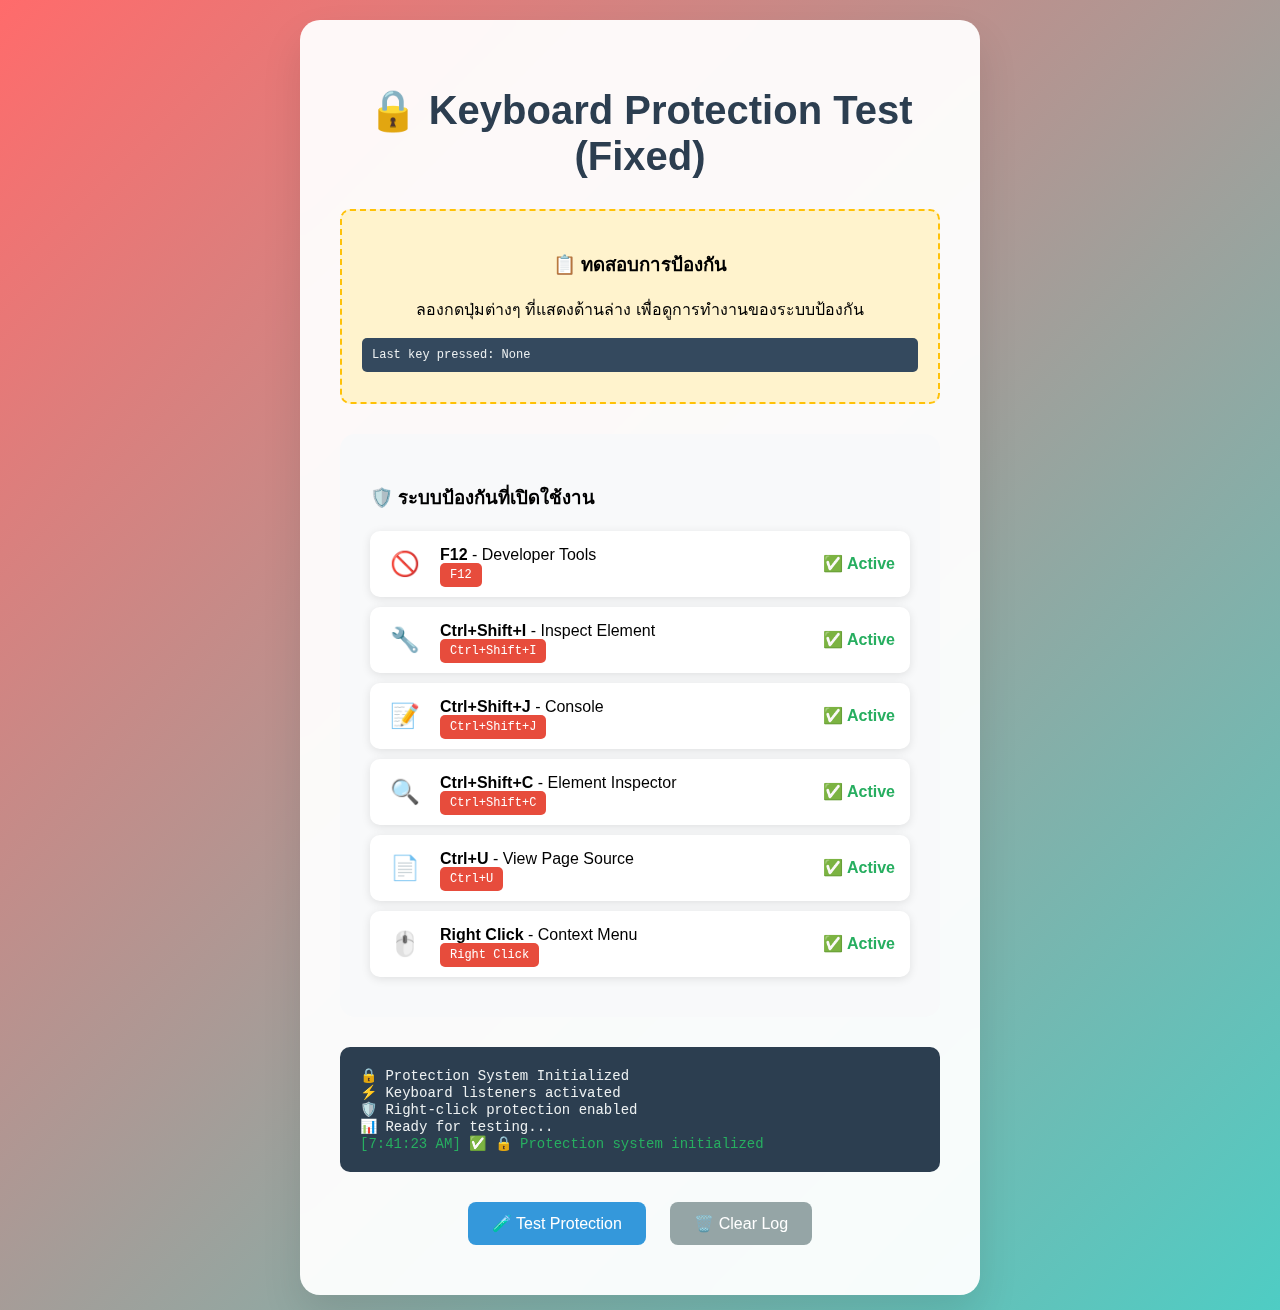
<file: 1.html>
<!DOCTYPE html>
<html lang="th">

<head>
    <meta charset="UTF-8">
    <meta name="viewport" content="width=device-width, initial-scale=1.0">
    <title>Keyboard Protection Test (Fixed)</title>
    <style>
        body {
            font-family: Arial, sans-serif;
            background: linear-gradient(135deg, #ff6b6b, #4ecdc4);
            margin: 0;
            padding: 20px;
            min-height: 100vh;
            display: flex;
            align-items: center;
            justify-content: center;
        }

        .container {
            background: rgba(255, 255, 255, 0.95);
            border-radius: 20px;
            padding: 40px;
            box-shadow: 0 20px 40px rgba(0, 0, 0, 0.1);
            text-align: center;
            max-width: 600px;
            backdrop-filter: blur(10px);
        }

        h1 {
            color: #2c3e50;
            margin-bottom: 30px;
            font-size: 2.5em;
        }

        .protection-list {
            background: #f8f9fa;
            border-radius: 15px;
            padding: 30px;
            margin: 30px 0;
            text-align: left;
        }

        .protection-item {
            display: flex;
            align-items: center;
            padding: 15px;
            margin: 10px 0;
            background: white;
            border-radius: 10px;
            box-shadow: 0 2px 10px rgba(0, 0, 0, 0.1);
            transition: transform 0.2s;
        }

        .protection-item:hover {
            transform: translateY(-2px);
        }

        .protection-icon {
            font-size: 24px;
            margin-right: 15px;
            width: 40px;
            text-align: center;
        }

        .protection-text {
            flex: 1;
        }

        .protection-key {
            background: #e74c3c;
            color: white;
            padding: 5px 10px;
            border-radius: 5px;
            font-family: monospace;
            font-size: 12px;
        }

        .status {
            float: right;
            color: #27ae60;
            font-weight: bold;
        }

        .test-area {
            background: #fff3cd;
            border: 2px dashed #ffc107;
            border-radius: 10px;
            padding: 20px;
            margin: 20px 0;
        }

        .alert {
            position: fixed;
            top: 20px;
            right: 20px;
            background: #e74c3c;
            color: white;
            padding: 15px 20px;
            border-radius: 10px;
            z-index: 9999;
            max-width: 300px;
            box-shadow: 0 4px 12px rgba(0, 0, 0, 0.3);
            opacity: 0;
            transform: translateX(100%);
            transition: all 0.3s ease;
        }

        .alert.show {
            opacity: 1;
            transform: translateX(0);
        }

        .log-area {
            background: #2c3e50;
            color: #ecf0f1;
            border-radius: 10px;
            padding: 20px;
            margin: 20px 0;
            font-family: monospace;
            font-size: 14px;
            max-height: 200px;
            overflow-y: auto;
            text-align: left;
        }

        .btn {
            background: #3498db;
            color: white;
            border: none;
            padding: 12px 24px;
            border-radius: 8px;
            cursor: pointer;
            font-size: 16px;
            margin: 10px;
            transition: all 0.3s;
        }

        .btn:hover {
            background: #2980b9;
            transform: translateY(-2px);
        }

        .btn.clear {
            background: #95a5a6;
        }

        .btn.clear:hover {
            background: #7f8c8d;
        }

        .debug-info {
            background: #34495e;
            color: #ecf0f1;
            padding: 10px;
            margin: 10px 0;
            border-radius: 5px;
            font-family: monospace;
            font-size: 12px;
            text-align: left;
        }
    </style>
</head>

<body>
    <div class="container">
        <h1>🔒 Keyboard Protection Test (Fixed)</h1>

        <div class="test-area">
            <h3>📋 ทดสอบการป้องกัน</h3>
            <p>ลองกดปุ่มต่างๆ ที่แสดงด้านล่าง เพื่อดูการทำงานของระบบป้องกัน</p>
            <div class="debug-info" id="debugInfo">
                Last key pressed: None
            </div>
        </div>

        <div class="protection-list">
            <h3>🛡️ ระบบป้องกันที่เปิดใช้งาน</h3>

            <div class="protection-item">
                <div class="protection-icon">🚫</div>
                <div class="protection-text">
                    <strong>F12</strong> - Developer Tools
                    <br><span class="protection-key">F12</span>
                </div>
                <div class="status">✅ Active</div>
            </div>

            <div class="protection-item">
                <div class="protection-icon">🔧</div>
                <div class="protection-text">
                    <strong>Ctrl+Shift+I</strong> - Inspect Element
                    <br><span class="protection-key">Ctrl+Shift+I</span>
                </div>
                <div class="status">✅ Active</div>
            </div>

            <div class="protection-item">
                <div class="protection-icon">📝</div>
                <div class="protection-text">
                    <strong>Ctrl+Shift+J</strong> - Console
                    <br><span class="protection-key">Ctrl+Shift+J</span>
                </div>
                <div class="status">✅ Active</div>
            </div>

            <div class="protection-item">
                <div class="protection-icon">🔍</div>
                <div class="protection-text">
                    <strong>Ctrl+Shift+C</strong> - Element Inspector
                    <br><span class="protection-key">Ctrl+Shift+C</span>
                </div>
                <div class="status">✅ Active</div>
            </div>

            <div class="protection-item">
                <div class="protection-icon">📄</div>
                <div class="protection-text">
                    <strong>Ctrl+U</strong> - View Page Source
                    <br><span class="protection-key">Ctrl+U</span>
                </div>
                <div class="status">✅ Active</div>
            </div>

            <div class="protection-item">
                <div class="protection-icon">🖱️</div>
                <div class="protection-text">
                    <strong>Right Click</strong> - Context Menu
                    <br><span class="protection-key">Right Click</span>
                </div>
                <div class="status">✅ Active</div>
            </div>
        </div>

        <div class="log-area" id="logArea">
            <div>🔒 Protection System Initialized</div>
            <div>⚡ Keyboard listeners activated</div>
            <div>🛡️ Right-click protection enabled</div>
            <div>📊 Ready for testing...</div>
        </div>

        <button class="btn" onclick="testProtection()">🧪 Test Protection</button>
        <button class="btn clear" onclick="clearLog()">🗑️ Clear Log</button>
    </div>

    <script>
        let logCount = 0;

        // ฟังก์ชันเพิ่ม log
        function addLog(message, type = 'info') {
            const logArea = document.getElementById('logArea');
            const logItem = document.createElement('div');
            const timestamp = new Date().toLocaleTimeString();

            let icon = '📝';
            let color = '#ecf0f1';

            switch (type) {
                case 'block':
                    icon = '🚫';
                    color = '#e74c3c';
                    break;
                case 'warn':
                    icon = '⚠️';
                    color = '#f39c12';
                    break;
                case 'success':
                    icon = '✅';
                    color = '#27ae60';
                    break;
                case 'debug':
                    icon = '🔍';
                    color = '#9b59b6';
                    break;
            }

            logItem.innerHTML = `<span style="color: ${color};">[${timestamp}] ${icon} ${message}</span>`;
            logArea.appendChild(logItem);
            logArea.scrollTop = logArea.scrollHeight;

            logCount++;
            if (logCount > 50) {
                logArea.removeChild(logArea.firstChild);
                logCount--;
            }
        }

        // ฟังก์ชันแสดง alert
        function showAlert(message, type = 'error') {
            const alert = document.createElement('div');
            alert.className = 'alert';
            alert.innerHTML = `
                <div style="display: flex; align-items: center; justify-content: space-between;">
                    <div>
                        <strong>${type === 'error' ? '🚫' : '⚠️'} ป้องกันเรียบร้อย!</strong><br>
                        ${message}
                    </div>
                    <button onclick="this.parentElement.parentElement.remove()" 
                            style="background: none; border: none; color: white; cursor: pointer; font-size: 18px;">×</button>
                </div>
            `;

            document.body.appendChild(alert);
            setTimeout(() => alert.classList.add('show'), 100);

            setTimeout(() => {
                alert.classList.remove('show');
                setTimeout(() => alert.remove(), 300);
            }, 4000);
        }

        // ฟังก์ชันอัพเดต debug info
        function updateDebugInfo(keyInfo) {
            const debugInfo = document.getElementById('debugInfo');
            debugInfo.innerHTML = `Last key pressed: ${keyInfo}`;
        }

        // ===========================================
        // 🔒 PROTECTION SYSTEM (FIXED)
        // ===========================================

        // ป้องกัน keyboard shortcuts
        document.addEventListener('keydown', function (e) {
            let blocked = false;
            let keyInfo = '';

            // สร้างข้อมูลปุ่มที่กดสำหรับ debug
            const debugKeyInfo = `${e.ctrlKey ? 'Ctrl+' : ''}${e.shiftKey ? 'Shift+' : ''}${e.altKey ? 'Alt+' : ''}${e.key}`;
            updateDebugInfo(debugKeyInfo);
            addLog(`Key pressed: ${debugKeyInfo}`, 'debug');

            // F12 - Developer Tools
            if (e.key === 'F12') {
                e.preventDefault();
                blocked = true;
                keyInfo = 'F12 (Developer Tools)';
            }

            // Ctrl+Shift+I - Inspect Element
            else if (e.ctrlKey && e.shiftKey && (e.key === 'I' || e.key === 'i' || e.key === 'ร' || e.key === 'ณ')) {
                e.preventDefault();
                blocked = true;
                keyInfo = 'Ctrl+Shift+I (Inspect Element)';
            }

            // Ctrl+Shift+J - Console
            else if (e.ctrlKey && e.shiftKey && (e.key === 'J' || e.key === 'j' || e.key === '่' || e.key === '๋')) {
                e.preventDefault();
                blocked = true;
                keyInfo = 'Ctrl+Shift+J (Console)';
            }

            // Ctrl+Shift+C - Element Inspector
            else if (e.ctrlKey && e.shiftKey && (e.key === 'C' || e.key === 'c' || e.key === 'แ' || e.key === 'ฉ')) {
                e.preventDefault();
                blocked = true;
                keyInfo = 'Ctrl+Shift+C (Element Inspector)';
            }

            // Ctrl+U - View Source (แก้ไขให้รองรับทั้งตัวเล็กและตัวใหญ่)
            else if (e.ctrlKey && (e.key === 'u' || e.key === 'U' || e.key === 'ี' || e.key === '๊')) {
                e.preventDefault();
                blocked = true;
                keyInfo = 'Ctrl+U (View Source)';
            }

            // Ctrl+Shift+K - Web Console (Firefox)
            else if (e.ctrlKey && e.shiftKey && (e.key === 'K' || e.key === 'k' || e.key === 'า' || e.key === 'ษ')) {
                e.preventDefault();
                blocked = true;
                keyInfo = 'Ctrl+Shift+K (Web Console)';
            }

            // Ctrl+Shift+E - Network Panel (Firefox)
            else if (e.ctrlKey && e.shiftKey && (e.key === 'E' || e.key === 'e' || e.key === 'ำ' || e.key === 'ฎ')) {
                e.preventDefault();
                blocked = true;
                keyInfo = 'Ctrl+Shift+E (Network Panel)';
            }

            // F1 - Help (บางครั้งเปิด DevTools)
            else if (e.key === 'F1') {
                e.preventDefault();
                blocked = true;
                keyInfo = 'F1 (Help/DevTools)';
            }

            // เพิ่มการป้องกันเพิ่มเติม
            // Ctrl+Shift+S - Save Page
            else if (e.ctrlKey && e.shiftKey && (e.key === 'S' || e.key === 's' || e.key === 'ห' || e.key === 'ฆ')) {
                e.preventDefault();
                blocked = true;
                keyInfo = 'Ctrl+Shift+S (Save Page)';
            }

            // Ctrl+P - Print (อาจจะมีข้อมูลสำคัญ)
            else if (e.ctrlKey && (e.key === 'p' || e.key === 'P' || e.key === 'ย' || e.key === 'ญ')) {
                e.preventDefault();
                blocked = true;
                keyInfo = 'Ctrl+P (Print)';
            }

            if (blocked) {
                addLog(`🚫 BLOCKED: ${keyInfo}`, 'block');
                showAlert(`การกด ${keyInfo} ถูกปิดใช้งาน`);

                // แสดงคำเตือนใน console
                console.clear();
                console.log('%c🚫 BLOCKED!', 'color: red; font-size: 40px; font-weight: bold;');
                console.log('%cการกด ' + keyInfo + ' ถูกปิดใช้งาน', 'color: #e74c3c; font-size: 16px;');
                console.log('%cระบบป้องกันทำงานเรียบร้อย! 🛡️', 'color: #27ae60; font-size: 14px;');

                return false;
            }
        });

        // ป้องกัน right-click
        document.addEventListener('contextmenu', function (e) {
            e.preventDefault();
            addLog('🚫 BLOCKED: Right-click (Context Menu)', 'block');
            showAlert('Right-click ถูกปิดใช้งาน');
            return false;
        });

        // ป้องกัน text selection (เลือกข้อความ)
        document.addEventListener('selectstart', function (e) {
            if (e.target.tagName === 'INPUT' || e.target.tagName === 'TEXTAREA') {
                return true; // อนุญาตใน input fields
            }
            e.preventDefault();
            addLog('🚫 BLOCKED: Text Selection', 'block');
            return false;
        });

        // ป้องกัน drag and drop
        document.addEventListener('dragstart', function (e) {
            e.preventDefault();
            addLog('🚫 BLOCKED: Drag and Drop', 'block');
            return false;
        });

        // ตรวจจับการเปิด DevTools
        let devToolsOpen = false;

        function detectDevTools() {
            setInterval(() => {
                const threshold = 160;
                if (window.outerHeight - window.innerHeight > threshold ||
                    window.outerWidth - window.innerWidth > threshold) {
                    if (!devToolsOpen) {
                        devToolsOpen = true;
                        addLog('⚠️ DevTools opened detected!', 'warn');
                        showAlert('ตรวจพบการเปิด Developer Tools!', 'warn');

                        // แสดงคำเตือนใน console
                        console.clear();
                        console.log('%c⚠️ DEVELOPER TOOLS DETECTED!', 'color: orange; font-size: 30px; font-weight: bold;');
                        console.log('%cระบบตรวจพบการเปิด DevTools', 'color: #f39c12; font-size: 16px;');
                        console.log('%cเพื่อความปลอดภัยของระบบ กรุณาปิด DevTools', 'color: #e74c3c; font-size: 14px;');
                    }
                } else {
                    if (devToolsOpen) {
                        devToolsOpen = false;
                        addLog('✅ DevTools closed', 'success');
                    }
                }
            }, 1000);
        }

        // ป้องกันการ copy source code
        document.addEventListener('copy', function (e) {
            if (window.getSelection().toString().length > 100) {
                e.preventDefault();
                addLog('🚫 BLOCKED: Large text copy attempt', 'block');
                showAlert('การคัดลอกข้อความจำนวนมากถูกปิดใช้งาน');
                return false;
            }
        });

        // ===========================================
        // 🧪 TEST FUNCTIONS
        // ===========================================

        function testProtection() {
            addLog('🧪 Running protection test...', 'info');

            const tests = [
                'F12 Protection',
                'Ctrl+Shift+I Protection',
                'Ctrl+Shift+J Protection',
                'Ctrl+U Protection',
                'Right-click Protection',
                'DevTools Detection',
                'Text Selection Protection',
                'Drag & Drop Protection'
            ];

            tests.forEach((test, index) => {
                setTimeout(() => {
                    addLog(`✅ ${test}: Active`, 'success');
                }, index * 200);
            });

            setTimeout(() => {
                addLog('🎉 All protections are working perfectly!', 'success');
                showAlert('ระบบป้องกันทำงานเรียบร้อยทั้งหมด!', 'success');
            }, tests.length * 200);
        }

        function clearLog() {
            const logArea = document.getElementById('logArea');
            logArea.innerHTML = '<div>🗑️ Log cleared</div>';
            logCount = 1;
            addLog('✅ System ready for testing', 'info');
        }

        // ===========================================
        // 🚀 INITIALIZE
        // ===========================================

        document.addEventListener('DOMContentLoaded', function () {
            addLog('🔒 Protection system initialized', 'success');
            detectDevTools();

            // แสดงคำเตือนใน console
            console.clear();
            console.log('%c🔒 PROTECTION ACTIVE', 'color: #27ae60; font-size: 24px; font-weight: bold;');
            console.log('%cKeyboard shortcuts protection enabled', 'color: #3498db; font-size: 14px;');
            console.log('%cTry pressing F12, Ctrl+Shift+I, Ctrl+U, or right-click to test!', 'color: #95a5a6; font-size: 12px;');

            setTimeout(() => {
                addLog('✅ Ready for testing - try the protected keys!', 'info');
            }, 1000);
        });
    </script>
</body>

</html>
</file>
